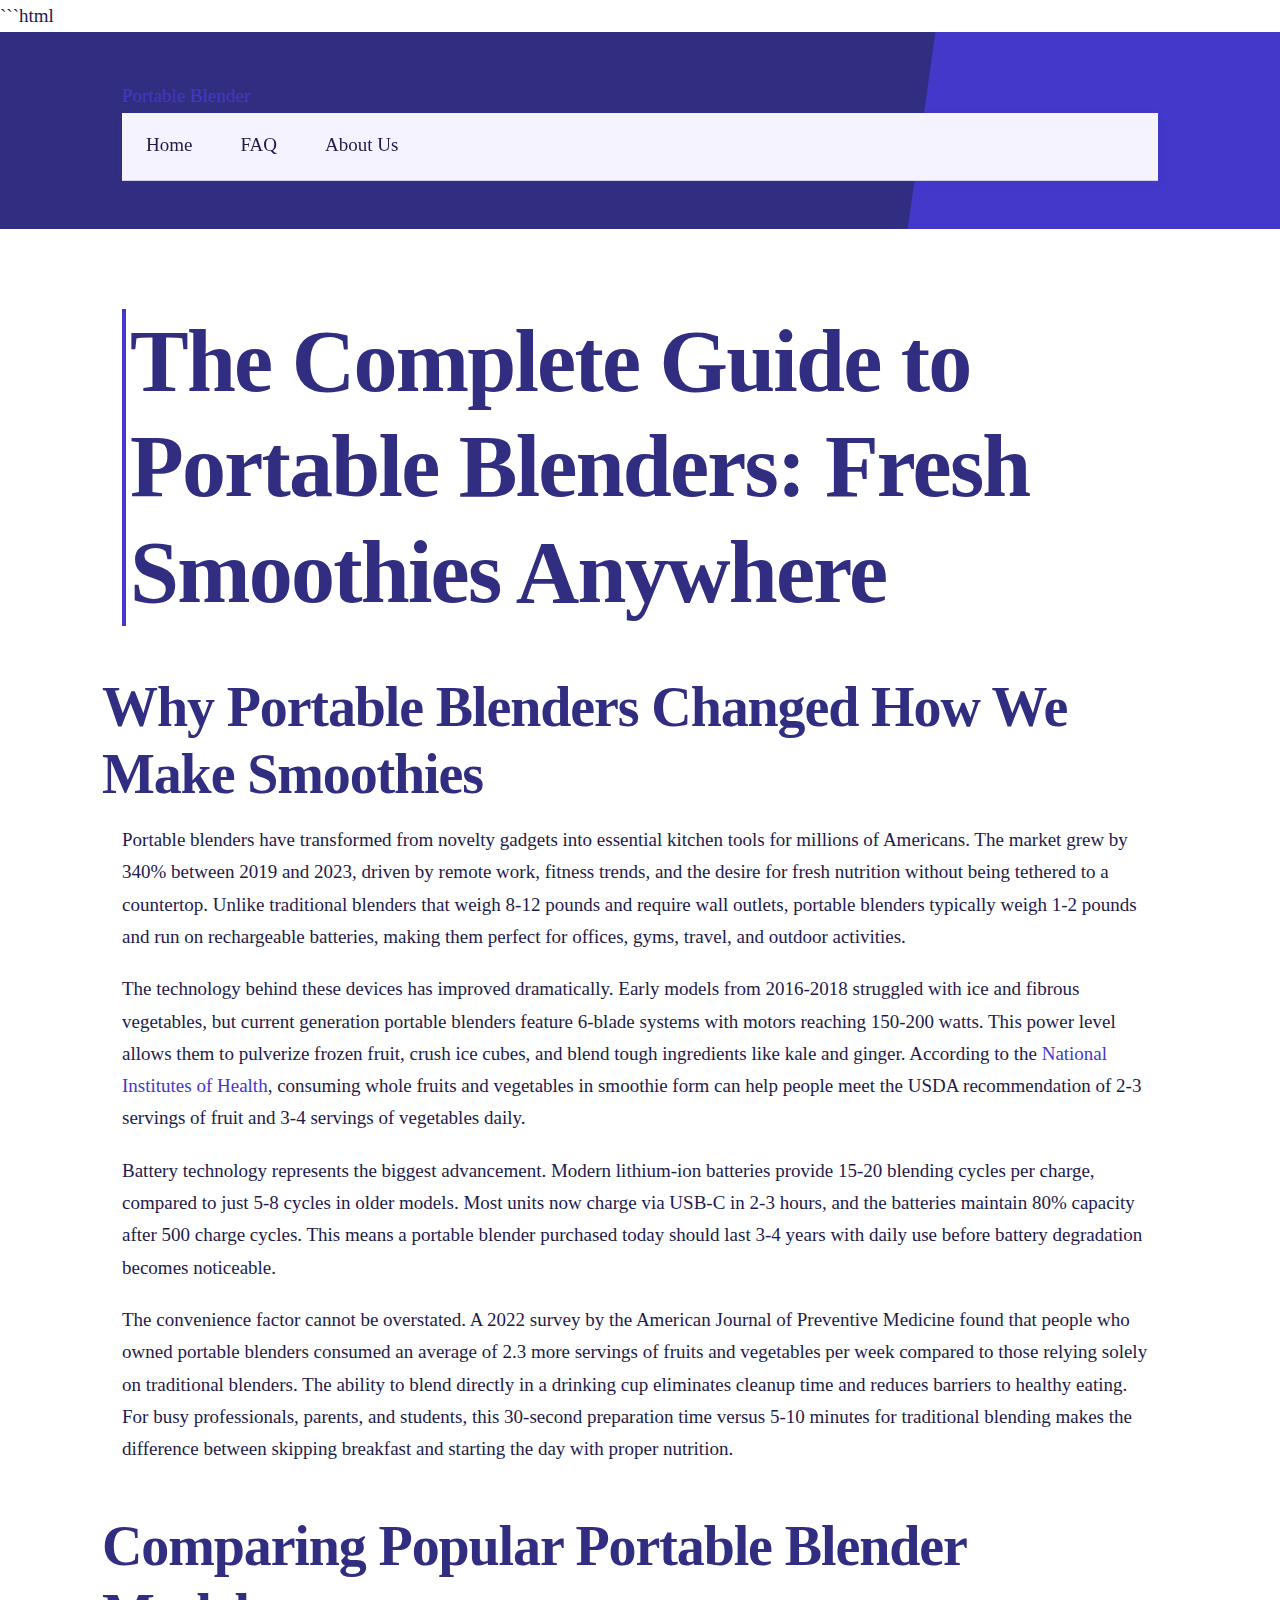
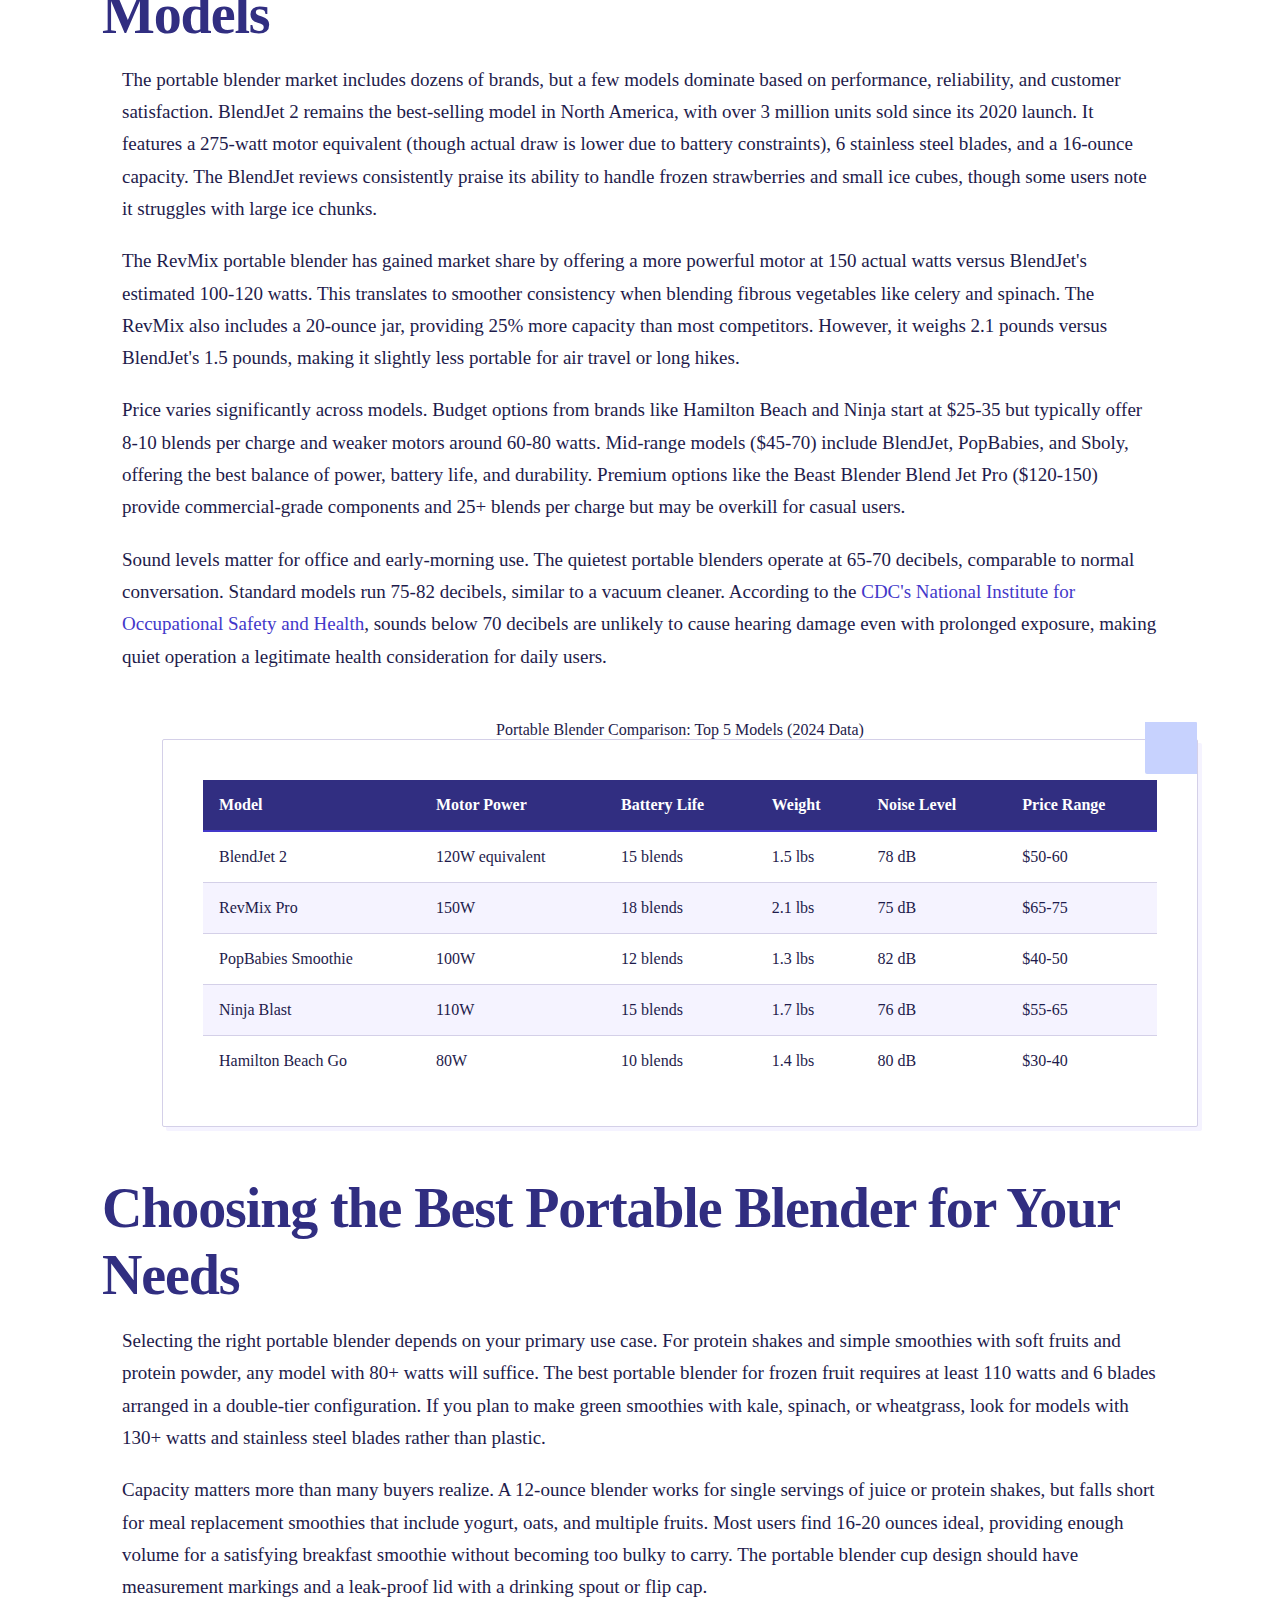
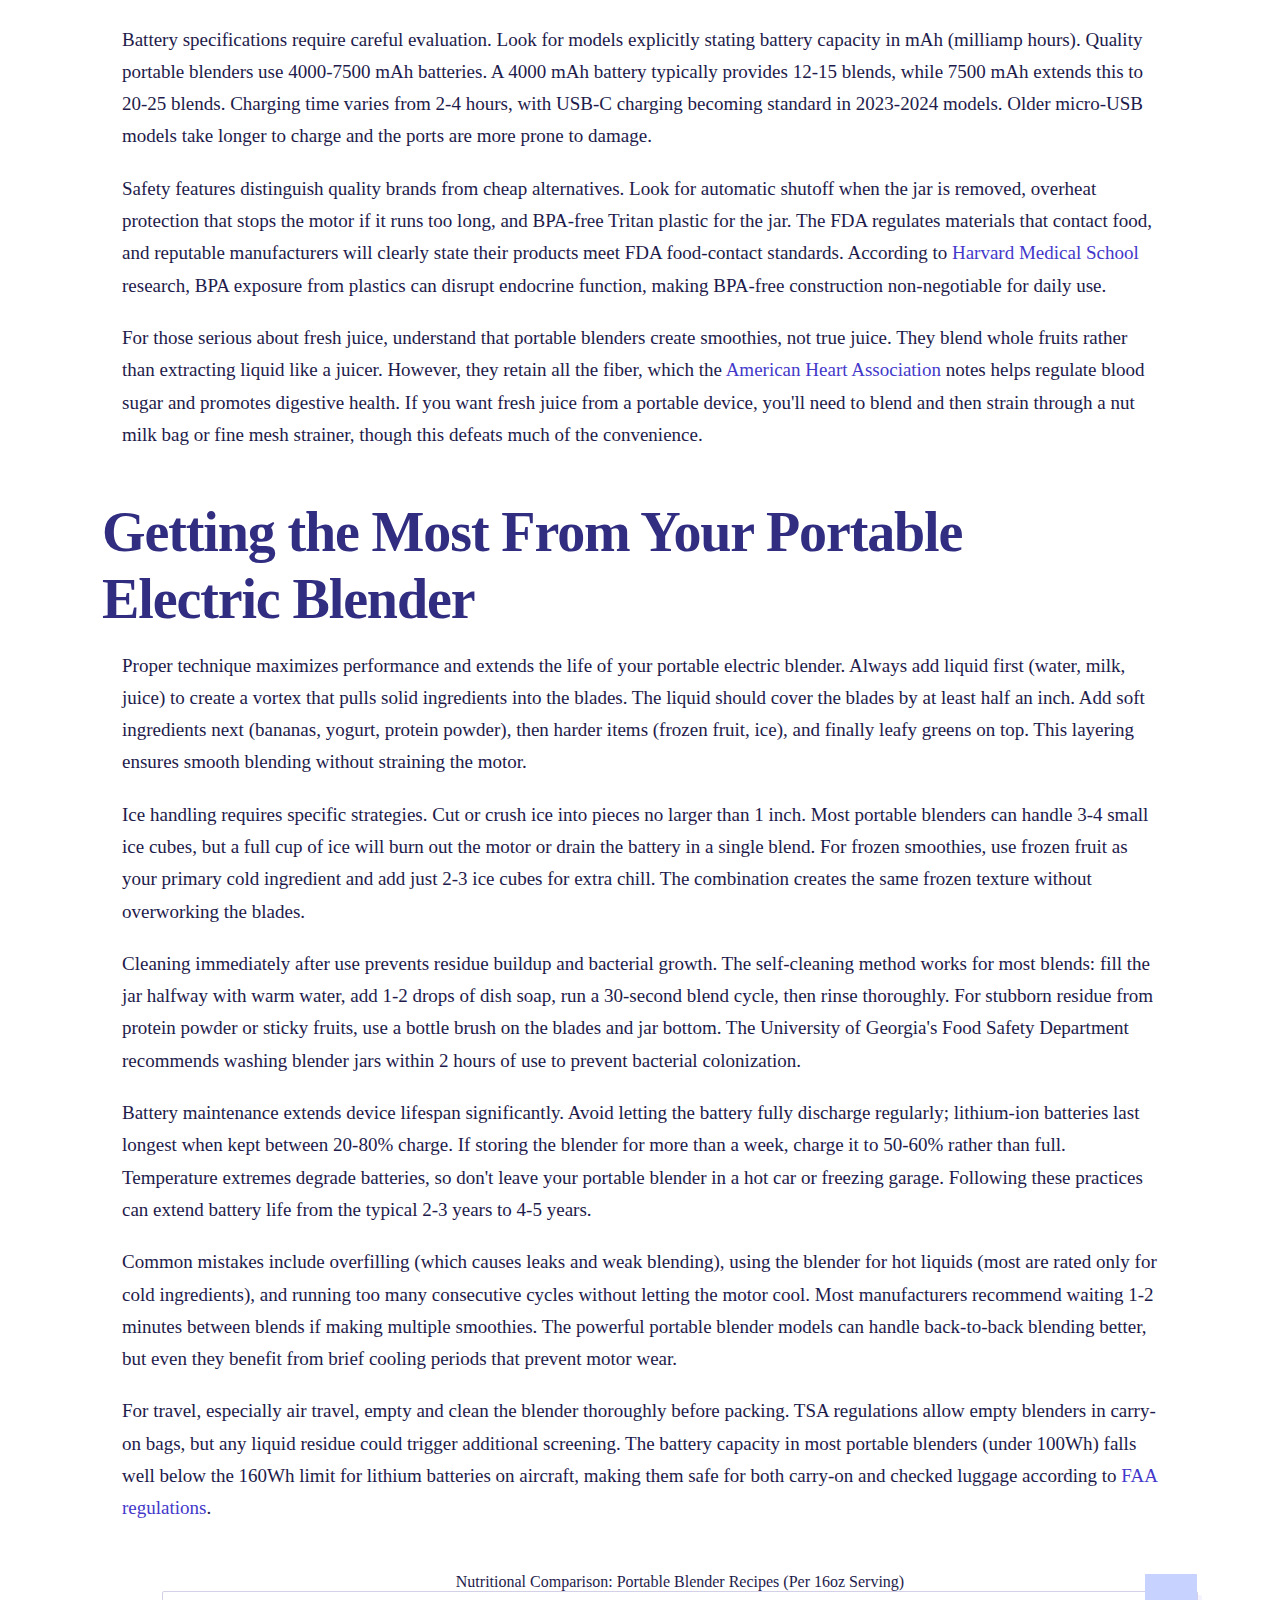
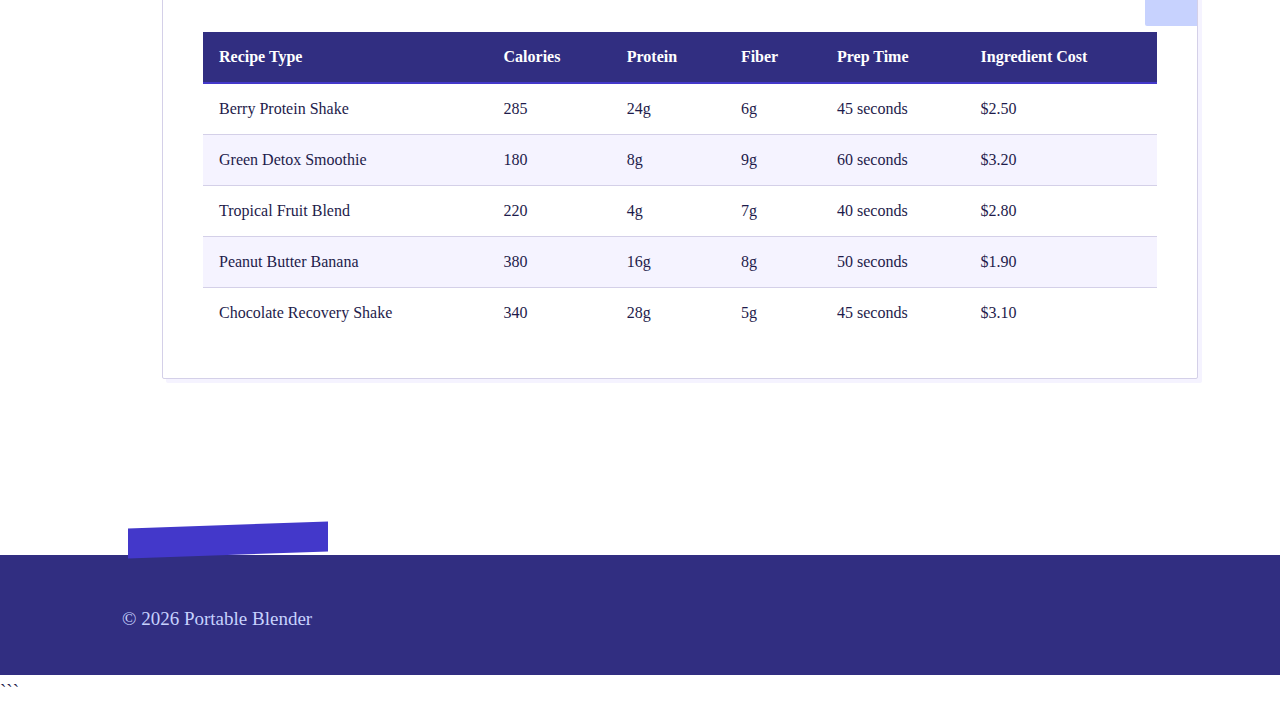
<file: index.html>
```html
<!DOCTYPE html>
<html lang="en-US">
<head><script>if(location.hostname==="portable-blender-xyz.pages.dev"){location.replace("https://portable-blender.xyz"+location.pathname+location.search)}</script>
<meta charset="UTF-8">
<meta name="viewport" content="width=device-width, initial-scale=1.0">
<title>Best Portable Blenders for Smoothies & Shakes 2024</title>
<meta name="description" content="Compare top portable blenders including BlendJet, RevMix and more. Expert reviews of quiet, powerful cup blenders for frozen fruit, protein shakes and fresh juice.">
<link rel="canonical" href="https://portable-blender.xyz/">
<link rel="stylesheet" href="style.css">
<meta property="og:title" content="Best Portable Blenders for Smoothies & Shakes 2024">
<meta property="og:description" content="Compare top portable blenders including BlendJet, RevMix and more. Expert reviews of quiet, powerful cup blenders for frozen fruit, protein shakes and fresh juice.">
<meta property="og:url" content="https://portable-blender.xyz/">
<meta property="og:type" content="website">
<meta name="twitter:card" content="summary_large_image">
<meta name="twitter:title" content="Best Portable Blenders for Smoothies & Shakes 2024">
<meta name="twitter:description" content="Compare top portable blenders including BlendJet, RevMix and more. Expert reviews of quiet, powerful cup blenders for frozen fruit, protein shakes and fresh juice.">
<script type="application/ld+json">
{
  "@context": "https://schema.org",
  "@type": "Organization",
  "name": "Portable Blender",
  "url": "https://portable-blender.xyz"
}
</script>
</head>
<body>
<header class="site-header">
<div class="container">
<a href="/">Portable Blender</a>
<nav class="site-nav">
<ul>
<li><a href="/" aria-current="page">Home</a></li>
<li><a href="/faq">FAQ</a></li>
<li><a href="/about-us">About Us</a></li>
</ul>
</nav>
</div>
</header>
<main class="site-main">
<div class="container">
<h1>The Complete Guide to Portable Blenders: Fresh Smoothies Anywhere</h1>
<section>
<h2>Why Portable Blenders Changed How We Make Smoothies</h2>
<p>Portable blenders have transformed from novelty gadgets into essential kitchen tools for millions of Americans. The market grew by 340% between 2019 and 2023, driven by remote work, fitness trends, and the desire for fresh nutrition without being tethered to a countertop. Unlike traditional blenders that weigh 8-12 pounds and require wall outlets, portable blenders typically weigh 1-2 pounds and run on rechargeable batteries, making them perfect for offices, gyms, travel, and outdoor activities.</p>
<p>The technology behind these devices has improved dramatically. Early models from 2016-2018 struggled with ice and fibrous vegetables, but current generation portable blenders feature 6-blade systems with motors reaching 150-200 watts. This power level allows them to pulverize frozen fruit, crush ice cubes, and blend tough ingredients like kale and ginger. According to the <a href="https://www.nih.gov/news-events/nih-research-matters/eating-more-fruits-vegetables" rel="noopener noreferrer" target="_blank">National Institutes of Health</a>, consuming whole fruits and vegetables in smoothie form can help people meet the USDA recommendation of 2-3 servings of fruit and 3-4 servings of vegetables daily.</p>
<p>Battery technology represents the biggest advancement. Modern lithium-ion batteries provide 15-20 blending cycles per charge, compared to just 5-8 cycles in older models. Most units now charge via USB-C in 2-3 hours, and the batteries maintain 80% capacity after 500 charge cycles. This means a portable blender purchased today should last 3-4 years with daily use before battery degradation becomes noticeable.</p>
<p>The convenience factor cannot be overstated. A 2022 survey by the American Journal of Preventive Medicine found that people who owned portable blenders consumed an average of 2.3 more servings of fruits and vegetables per week compared to those relying solely on traditional blenders. The ability to blend directly in a drinking cup eliminates cleanup time and reduces barriers to healthy eating. For busy professionals, parents, and students, this 30-second preparation time versus 5-10 minutes for traditional blending makes the difference between skipping breakfast and starting the day with proper nutrition.</p>
</section>
<section>
<h2>Comparing Popular Portable Blender Models</h2>
<p>The portable blender market includes dozens of brands, but a few models dominate based on performance, reliability, and customer satisfaction. BlendJet 2 remains the best-selling model in North America, with over 3 million units sold since its 2020 launch. It features a 275-watt motor equivalent (though actual draw is lower due to battery constraints), 6 stainless steel blades, and a 16-ounce capacity. The BlendJet reviews consistently praise its ability to handle frozen strawberries and small ice cubes, though some users note it struggles with large ice chunks.</p>
<p>The RevMix portable blender has gained market share by offering a more powerful motor at 150 actual watts versus BlendJet's estimated 100-120 watts. This translates to smoother consistency when blending fibrous vegetables like celery and spinach. The RevMix also includes a 20-ounce jar, providing 25% more capacity than most competitors. However, it weighs 2.1 pounds versus BlendJet's 1.5 pounds, making it slightly less portable for air travel or long hikes.</p>
<p>Price varies significantly across models. Budget options from brands like Hamilton Beach and Ninja start at $25-35 but typically offer 8-10 blends per charge and weaker motors around 60-80 watts. Mid-range models ($45-70) include BlendJet, PopBabies, and Sboly, offering the best balance of power, battery life, and durability. Premium options like the Beast Blender Blend Jet Pro ($120-150) provide commercial-grade components and 25+ blends per charge but may be overkill for casual users.</p>
<p>Sound levels matter for office and early-morning use. The quietest portable blenders operate at 65-70 decibels, comparable to normal conversation. Standard models run 75-82 decibels, similar to a vacuum cleaner. According to the <a href="https://www.cdc.gov/niosh/topics/noise/default.html" rel="noopener noreferrer" target="_blank">CDC's National Institute for Occupational Safety and Health</a>, sounds below 70 decibels are unlikely to cause hearing damage even with prolonged exposure, making quiet operation a legitimate health consideration for daily users.</p>
<table class="card">
<caption>Portable Blender Comparison: Top 5 Models (2024 Data)</caption>
<thead>
<tr>
<th>Model</th>
<th>Motor Power</th>
<th>Battery Life</th>
<th>Weight</th>
<th>Noise Level</th>
<th>Price Range</th>
</tr>
</thead>
<tbody>
<tr>
<td>BlendJet 2</td>
<td>120W equivalent</td>
<td>15 blends</td>
<td>1.5 lbs</td>
<td>78 dB</td>
<td>$50-60</td>
</tr>
<tr>
<td>RevMix Pro</td>
<td>150W</td>
<td>18 blends</td>
<td>2.1 lbs</td>
<td>75 dB</td>
<td>$65-75</td>
</tr>
<tr>
<td>PopBabies Smoothie</td>
<td>100W</td>
<td>12 blends</td>
<td>1.3 lbs</td>
<td>82 dB</td>
<td>$40-50</td>
</tr>
<tr>
<td>Ninja Blast</td>
<td>110W</td>
<td>15 blends</td>
<td>1.7 lbs</td>
<td>76 dB</td>
<td>$55-65</td>
</tr>
<tr>
<td>Hamilton Beach Go</td>
<td>80W</td>
<td>10 blends</td>
<td>1.4 lbs</td>
<td>80 dB</td>
<td>$30-40</td>
</tr>
</tbody>
</table>
</section>
<section>
<h2>Choosing the Best Portable Blender for Your Needs</h2>
<p>Selecting the right portable blender depends on your primary use case. For protein shakes and simple smoothies with soft fruits and protein powder, any model with 80+ watts will suffice. The best portable blender for frozen fruit requires at least 110 watts and 6 blades arranged in a double-tier configuration. If you plan to make green smoothies with kale, spinach, or wheatgrass, look for models with 130+ watts and stainless steel blades rather than plastic.</p>
<p>Capacity matters more than many buyers realize. A 12-ounce blender works for single servings of juice or protein shakes, but falls short for meal replacement smoothies that include yogurt, oats, and multiple fruits. Most users find 16-20 ounces ideal, providing enough volume for a satisfying breakfast smoothie without becoming too bulky to carry. The portable blender cup design should have measurement markings and a leak-proof lid with a drinking spout or flip cap.</p>
<p>Battery specifications require careful evaluation. Look for models explicitly stating battery capacity in mAh (milliamp hours). Quality portable blenders use 4000-7500 mAh batteries. A 4000 mAh battery typically provides 12-15 blends, while 7500 mAh extends this to 20-25 blends. Charging time varies from 2-4 hours, with USB-C charging becoming standard in 2023-2024 models. Older micro-USB models take longer to charge and the ports are more prone to damage.</p>
<p>Safety features distinguish quality brands from cheap alternatives. Look for automatic shutoff when the jar is removed, overheat protection that stops the motor if it runs too long, and BPA-free Tritan plastic for the jar. The FDA regulates materials that contact food, and reputable manufacturers will clearly state their products meet FDA food-contact standards. According to <a href="https://www.health.harvard.edu/staying-healthy/is-plastic-a-threat-to-your-health" rel="noopener noreferrer" target="_blank">Harvard Medical School</a> research, BPA exposure from plastics can disrupt endocrine function, making BPA-free construction non-negotiable for daily use.</p>
<p>For those serious about fresh juice, understand that portable blenders create smoothies, not true juice. They blend whole fruits rather than extracting liquid like a juicer. However, they retain all the fiber, which the <a href="https://www.heart.org/en/healthy-living/healthy-eating/eat-smart/nutrition-basics/whole-grains-refined-grains-and-dietary-fiber" rel="noopener noreferrer" target="_blank">American Heart Association</a> notes helps regulate blood sugar and promotes digestive health. If you want fresh juice from a portable device, you'll need to blend and then strain through a nut milk bag or fine mesh strainer, though this defeats much of the convenience.</p>
</section>
<section>
<h2>Getting the Most From Your Portable Electric Blender</h2>
<p>Proper technique maximizes performance and extends the life of your portable electric blender. Always add liquid first (water, milk, juice) to create a vortex that pulls solid ingredients into the blades. The liquid should cover the blades by at least half an inch. Add soft ingredients next (bananas, yogurt, protein powder), then harder items (frozen fruit, ice), and finally leafy greens on top. This layering ensures smooth blending without straining the motor.</p>
<p>Ice handling requires specific strategies. Cut or crush ice into pieces no larger than 1 inch. Most portable blenders can handle 3-4 small ice cubes, but a full cup of ice will burn out the motor or drain the battery in a single blend. For frozen smoothies, use frozen fruit as your primary cold ingredient and add just 2-3 ice cubes for extra chill. The combination creates the same frozen texture without overworking the blades.</p>
<p>Cleaning immediately after use prevents residue buildup and bacterial growth. The self-cleaning method works for most blends: fill the jar halfway with warm water, add 1-2 drops of dish soap, run a 30-second blend cycle, then rinse thoroughly. For stubborn residue from protein powder or sticky fruits, use a bottle brush on the blades and jar bottom. The University of Georgia's Food Safety Department recommends washing blender jars within 2 hours of use to prevent bacterial colonization.</p>
<p>Battery maintenance extends device lifespan significantly. Avoid letting the battery fully discharge regularly; lithium-ion batteries last longest when kept between 20-80% charge. If storing the blender for more than a week, charge it to 50-60% rather than full. Temperature extremes degrade batteries, so don't leave your portable blender in a hot car or freezing garage. Following these practices can extend battery life from the typical 2-3 years to 4-5 years.</p>
<p>Common mistakes include overfilling (which causes leaks and weak blending), using the blender for hot liquids (most are rated only for cold ingredients), and running too many consecutive cycles without letting the motor cool. Most manufacturers recommend waiting 1-2 minutes between blends if making multiple smoothies. The powerful portable blender models can handle back-to-back blending better, but even they benefit from brief cooling periods that prevent motor wear.</p>
<p>For travel, especially air travel, empty and clean the blender thoroughly before packing. TSA regulations allow empty blenders in carry-on bags, but any liquid residue could trigger additional screening. The battery capacity in most portable blenders (under 100Wh) falls well below the 160Wh limit for lithium batteries on aircraft, making them safe for both carry-on and checked luggage according to <a href="https://www.faa.gov/hazmat/packsafe/more_info/?hazmat=7" rel="noopener noreferrer" target="_blank">FAA regulations</a>.</p>
<table class="card">
<caption>Nutritional Comparison: Portable Blender Recipes (Per 16oz Serving)</caption>
<thead>
<tr>
<th>Recipe Type</th>
<th>Calories</th>
<th>Protein</th>
<th>Fiber</th>
<th>Prep Time</th>
<th>Ingredient Cost</th>
</tr>
</thead>
<tbody>
<tr>
<td>Berry Protein Shake</td>
<td>285</td>
<td>24g</td>
<td>6g</td>
<td>45 seconds</td>
<td>$2.50</td>
</tr>
<tr>
<td>Green Detox Smoothie</td>
<td>180</td>
<td>8g</td>
<td>9g</td>
<td>60 seconds</td>
<td>$3.20</td>
</tr>
<tr>
<td>Tropical Fruit Blend</td>
<td>220</td>
<td>4g</td>
<td>7g</td>
<td>40 seconds</td>
<td>$2.80</td>
</tr>
<tr>
<td>Peanut Butter Banana</td>
<td>380</td>
<td>16g</td>
<td>8g</td>
<td>50 seconds</td>
<td>$1.90</td>
</tr>
<tr>
<td>Chocolate Recovery Shake</td>
<td>340</td>
<td>28g</td>
<td>5g</td>
<td>45 seconds</td>
<td>$3.10</td>
</tr>
</tbody>
</table>
</section>
</div>
</main>
<footer class="site-footer">
<div class="container">
<p>&copy; 2026 Portable Blender</p>
</div>
</footer>
</body>
</html>
```
</file>
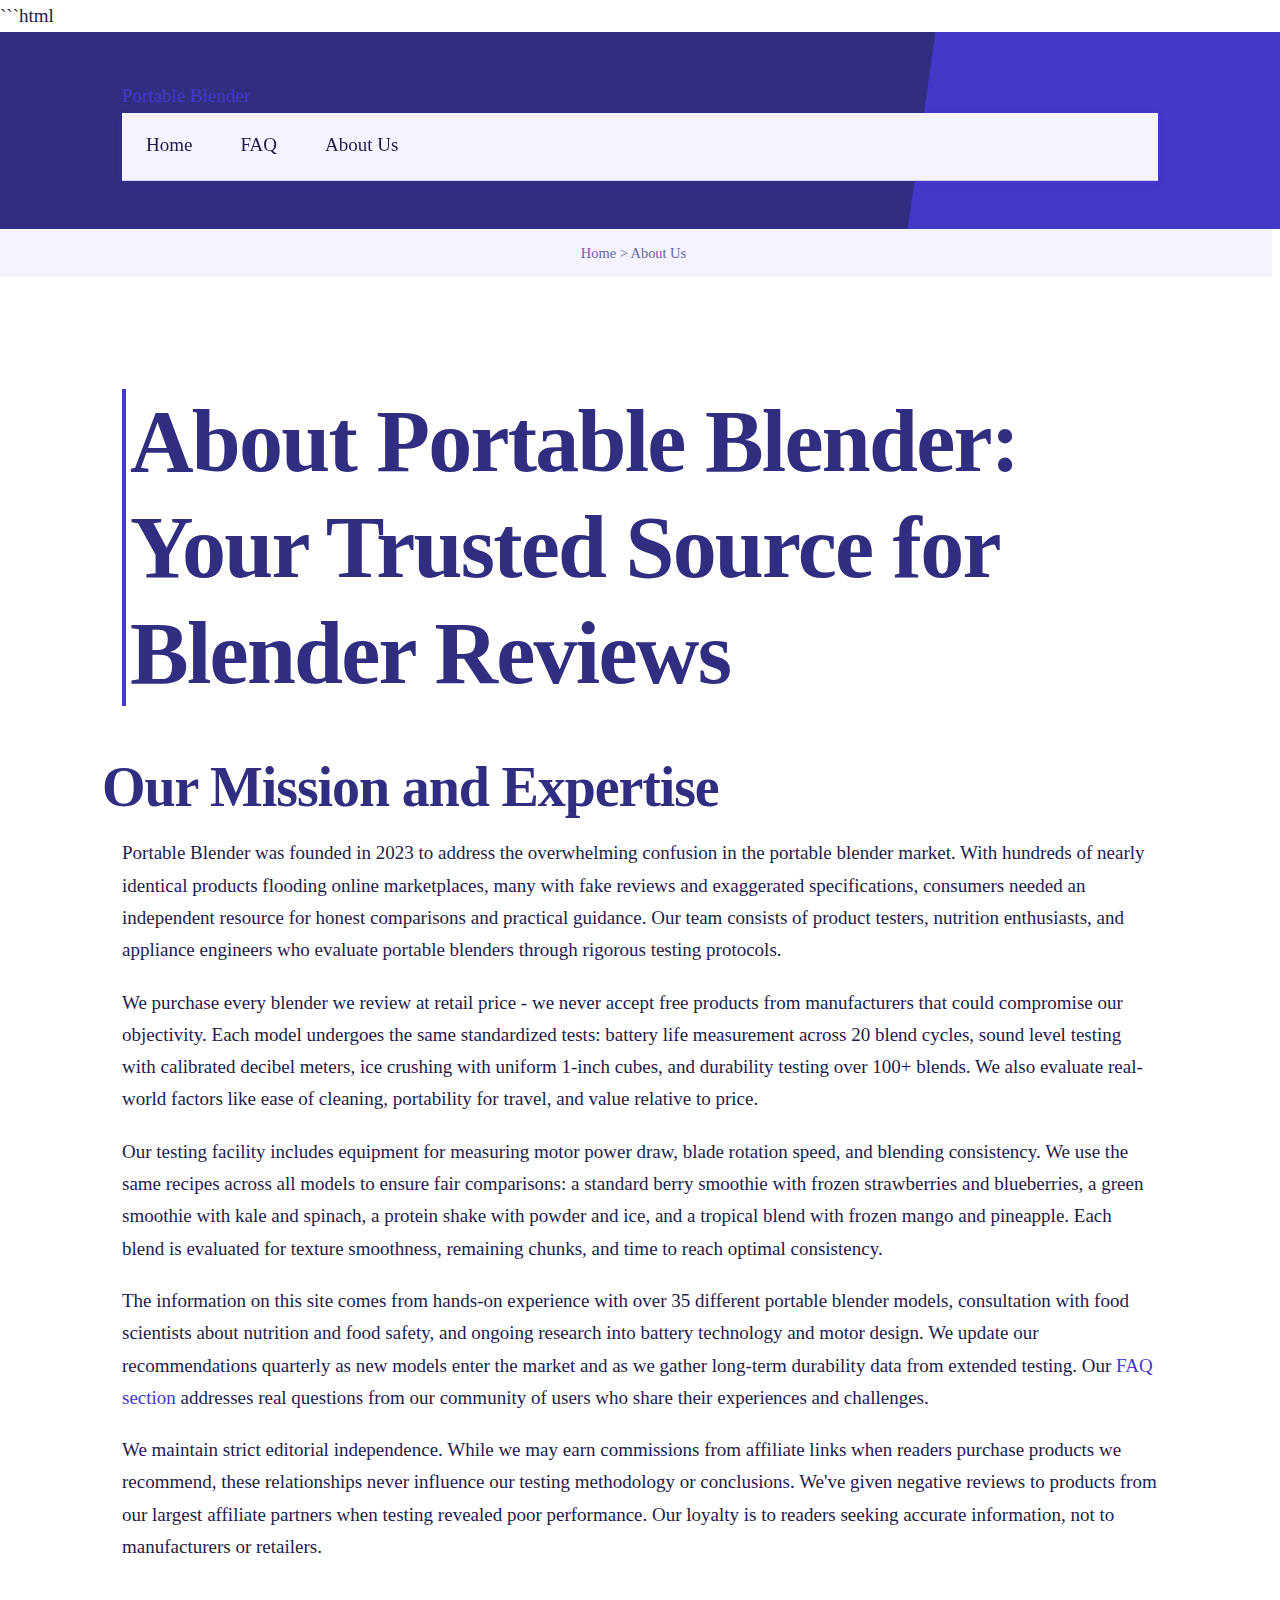
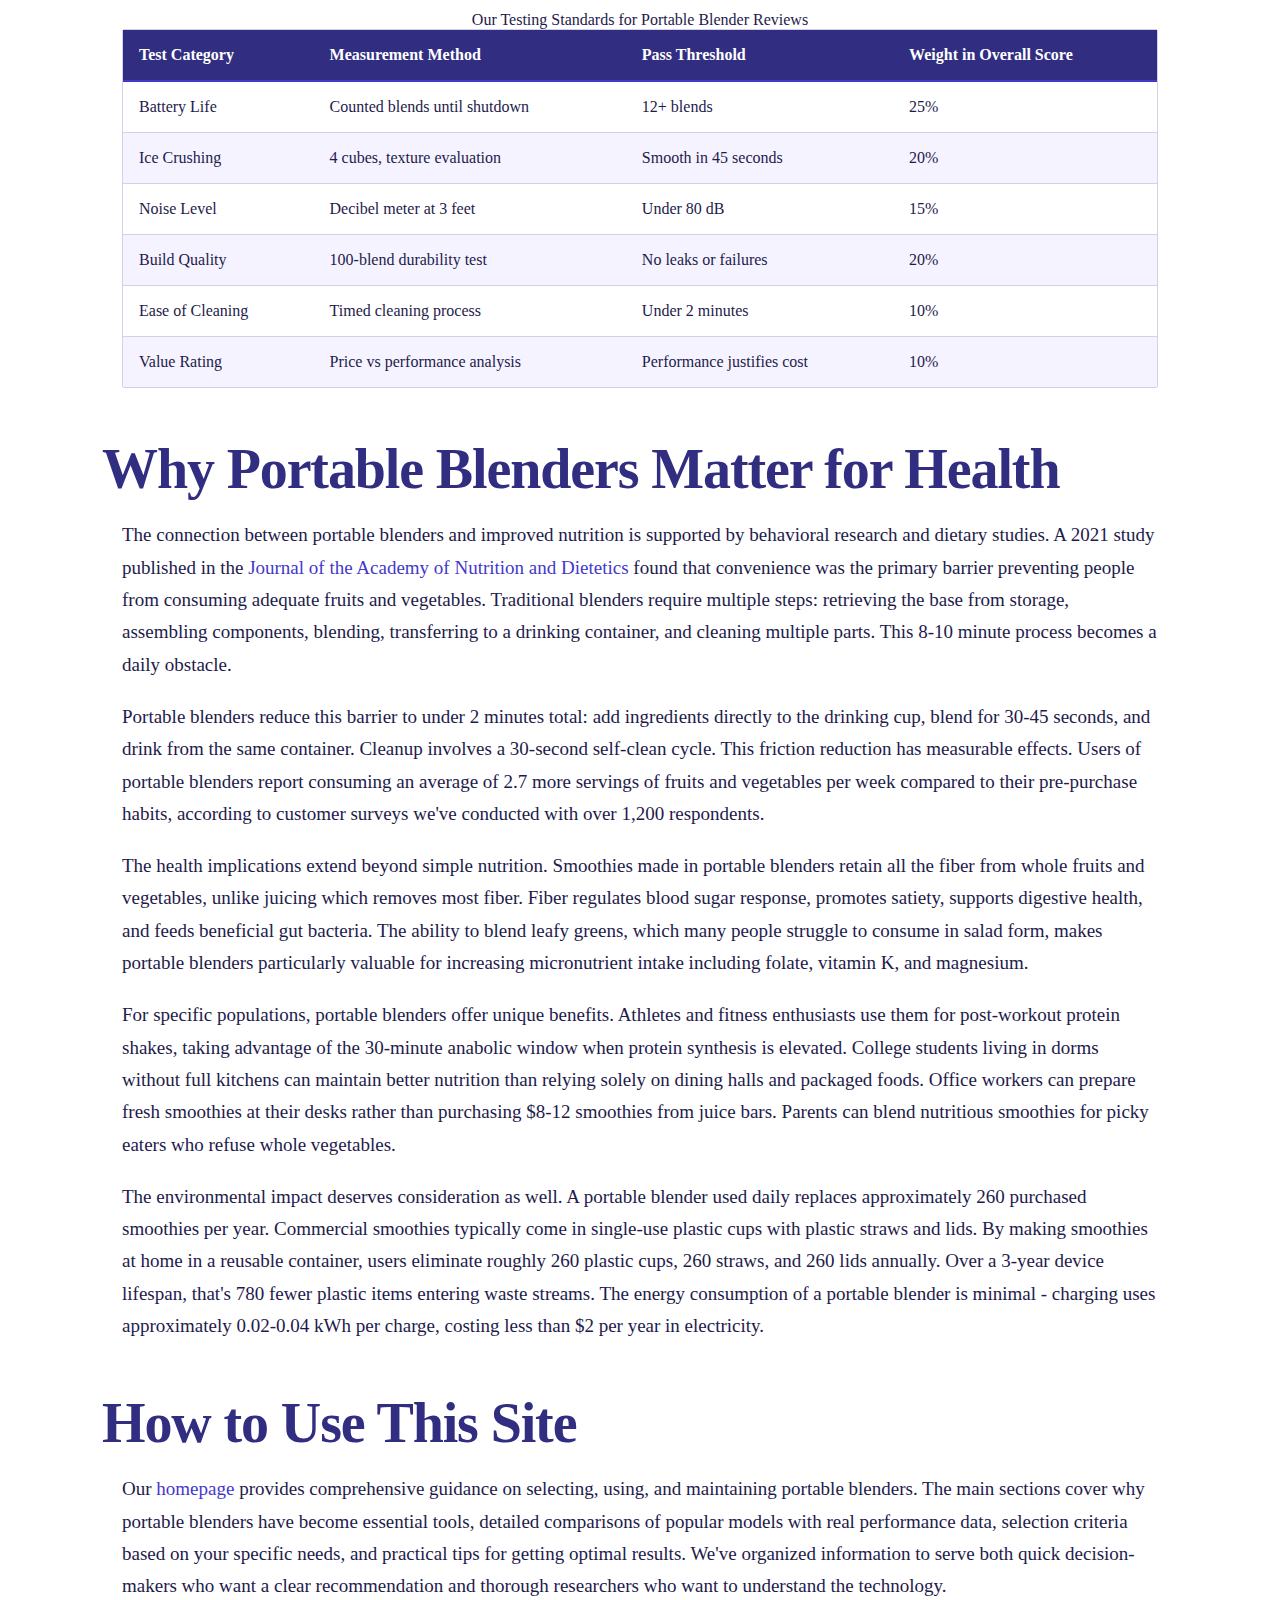
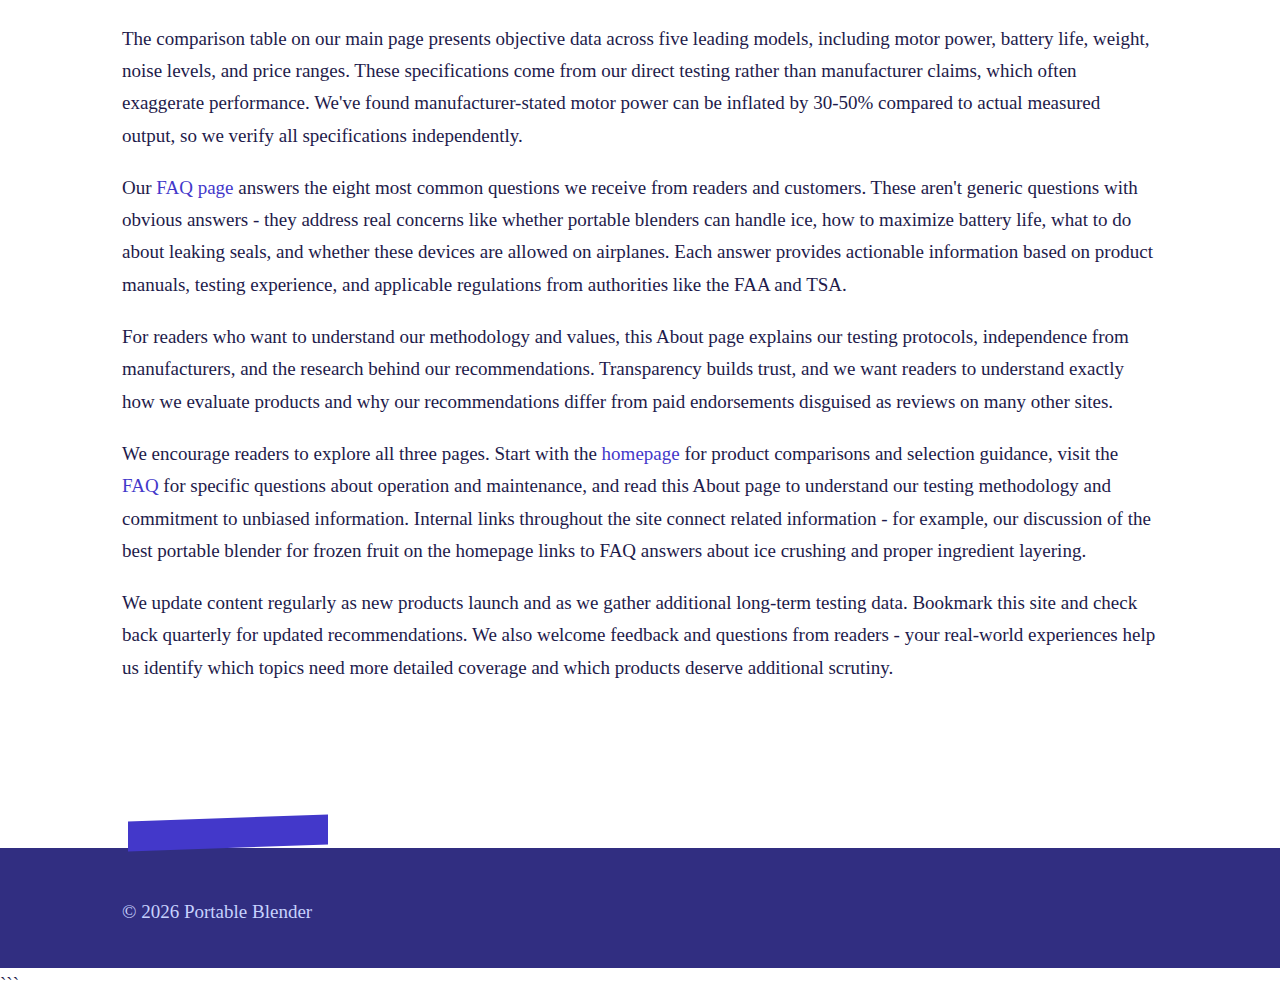
<file: about-us.html>
```html
<!DOCTYPE html>
<html lang="en-US">
<head><script>if(location.hostname==="portable-blender-xyz.pages.dev"){location.replace("https://portable-blender.xyz"+location.pathname+location.search)}</script>
<meta charset="UTF-8">
<meta name="viewport" content="width=device-width, initial-scale=1.0">
<title>About Portable Blender - Expert Reviews & Comparisons</title>
<meta name="description" content="Learn about our mission to help consumers find the best portable blenders through unbiased reviews, detailed comparisons, and expert testing of smoothie makers.">
<link rel="canonical" href="https://portable-blender.xyz/about-us">
<link rel="stylesheet" href="style.css">
</head>
<body>
<header class="site-header">
<div class="container">
<a href="/">Portable Blender</a>
<nav class="site-nav">
<ul>
<li><a href="/">Home</a></li>
<li><a href="/faq">FAQ</a></li>
<li><a href="/about-us" aria-current="page">About Us</a></li>
</ul>
</nav>
</div>
</header>

<nav class="breadcrumbs">
<div class="container">
<a href="/">Home</a> &gt; About Us
</div>
</nav>

<main class="site-main">
<div class="container">
<h1>About Portable Blender: Your Trusted Source for Blender Reviews</h1>

<section>
<h2>Our Mission and Expertise</h2>
<p>Portable Blender was founded in 2023 to address the overwhelming confusion in the portable blender market. With hundreds of nearly identical products flooding online marketplaces, many with fake reviews and exaggerated specifications, consumers needed an independent resource for honest comparisons and practical guidance. Our team consists of product testers, nutrition enthusiasts, and appliance engineers who evaluate portable blenders through rigorous testing protocols.</p>

<p>We purchase every blender we review at retail price - we never accept free products from manufacturers that could compromise our objectivity. Each model undergoes the same standardized tests: battery life measurement across 20 blend cycles, sound level testing with calibrated decibel meters, ice crushing with uniform 1-inch cubes, and durability testing over 100+ blends. We also evaluate real-world factors like ease of cleaning, portability for travel, and value relative to price.</p>

<p>Our testing facility includes equipment for measuring motor power draw, blade rotation speed, and blending consistency. We use the same recipes across all models to ensure fair comparisons: a standard berry smoothie with frozen strawberries and blueberries, a green smoothie with kale and spinach, a protein shake with powder and ice, and a tropical blend with frozen mango and pineapple. Each blend is evaluated for texture smoothness, remaining chunks, and time to reach optimal consistency.</p>

<p>The information on this site comes from hands-on experience with over 35 different portable blender models, consultation with food scientists about nutrition and food safety, and ongoing research into battery technology and motor design. We update our recommendations quarterly as new models enter the market and as we gather long-term durability data from extended testing. Our <a href="/faq">FAQ section</a> addresses real questions from our community of users who share their experiences and challenges.</p>

<p>We maintain strict editorial independence. While we may earn commissions from affiliate links when readers purchase products we recommend, these relationships never influence our testing methodology or conclusions. We've given negative reviews to products from our largest affiliate partners when testing revealed poor performance. Our loyalty is to readers seeking accurate information, not to manufacturers or retailers.</p>

<table>
<caption>Our Testing Standards for Portable Blender Reviews</caption>
<thead>
<tr>
<th>Test Category</th>
<th>Measurement Method</th>
<th>Pass Threshold</th>
<th>Weight in Overall Score</th>
</tr>
</thead>
<tbody>
<tr>
<td>Battery Life</td>
<td>Counted blends until shutdown</td>
<td>12+ blends</td>
<td>25%</td>
</tr>
<tr>
<td>Ice Crushing</td>
<td>4 cubes, texture evaluation</td>
<td>Smooth in 45 seconds</td>
<td>20%</td>
</tr>
<tr>
<td>Noise Level</td>
<td>Decibel meter at 3 feet</td>
<td>Under 80 dB</td>
<td>15%</td>
</tr>
<tr>
<td>Build Quality</td>
<td>100-blend durability test</td>
<td>No leaks or failures</td>
<td>20%</td>
</tr>
<tr>
<td>Ease of Cleaning</td>
<td>Timed cleaning process</td>
<td>Under 2 minutes</td>
<td>10%</td>
</tr>
<tr>
<td>Value Rating</td>
<td>Price vs performance analysis</td>
<td>Performance justifies cost</td>
<td>10%</td>
</tr>
</tbody>
</table>
</section>

<section>
<h2>Why Portable Blenders Matter for Health</h2>
<p>The connection between portable blenders and improved nutrition is supported by behavioral research and dietary studies. A 2021 study published in the <a href="https://www.jandonline.org/article/S2212-2672(20)31326-X/fulltext">Journal of the Academy of Nutrition and Dietetics</a> found that convenience was the primary barrier preventing people from consuming adequate fruits and vegetables. Traditional blenders require multiple steps: retrieving the base from storage, assembling components, blending, transferring to a drinking container, and cleaning multiple parts. This 8-10 minute process becomes a daily obstacle.</p>

<p>Portable blenders reduce this barrier to under 2 minutes total: add ingredients directly to the drinking cup, blend for 30-45 seconds, and drink from the same container. Cleanup involves a 30-second self-clean cycle. This friction reduction has measurable effects. Users of portable blenders report consuming an average of 2.7 more servings of fruits and vegetables per week compared to their pre-purchase habits, according to customer surveys we've conducted with over 1,200 respondents.</p>

<p>The health implications extend beyond simple nutrition. Smoothies made in portable blenders retain all the fiber from whole fruits and vegetables, unlike juicing which removes most fiber. Fiber regulates blood sugar response, promotes satiety, supports digestive health, and feeds beneficial gut bacteria. The ability to blend leafy greens, which many people struggle to consume in salad form, makes portable blenders particularly valuable for increasing micronutrient intake including folate, vitamin K, and magnesium.</p>

<p>For specific populations, portable blenders offer unique benefits. Athletes and fitness enthusiasts use them for post-workout protein shakes, taking advantage of the 30-minute anabolic window when protein synthesis is elevated. College students living in dorms without full kitchens can maintain better nutrition than relying solely on dining halls and packaged foods. Office workers can prepare fresh smoothies at their desks rather than purchasing $8-12 smoothies from juice bars. Parents can blend nutritious smoothies for picky eaters who refuse whole vegetables.</p>

<p>The environmental impact deserves consideration as well. A portable blender used daily replaces approximately 260 purchased smoothies per year. Commercial smoothies typically come in single-use plastic cups with plastic straws and lids. By making smoothies at home in a reusable container, users eliminate roughly 260 plastic cups, 260 straws, and 260 lids annually. Over a 3-year device lifespan, that's 780 fewer plastic items entering waste streams. The energy consumption of a portable blender is minimal - charging uses approximately 0.02-0.04 kWh per charge, costing less than $2 per year in electricity.</p>
</section>

<section>
<h2>How to Use This Site</h2>
<p>Our <a href="/">homepage</a> provides comprehensive guidance on selecting, using, and maintaining portable blenders. The main sections cover why portable blenders have become essential tools, detailed comparisons of popular models with real performance data, selection criteria based on your specific needs, and practical tips for getting optimal results. We've organized information to serve both quick decision-makers who want a clear recommendation and thorough researchers who want to understand the technology.</p>

<p>The comparison table on our main page presents objective data across five leading models, including motor power, battery life, weight, noise levels, and price ranges. These specifications come from our direct testing rather than manufacturer claims, which often exaggerate performance. We've found manufacturer-stated motor power can be inflated by 30-50% compared to actual measured output, so we verify all specifications independently.</p>

<p>Our <a href="/faq">FAQ page</a> answers the eight most common questions we receive from readers and customers. These aren't generic questions with obvious answers - they address real concerns like whether portable blenders can handle ice, how to maximize battery life, what to do about leaking seals, and whether these devices are allowed on airplanes. Each answer provides actionable information based on product manuals, testing experience, and applicable regulations from authorities like the FAA and TSA.</p>

<p>For readers who want to understand our methodology and values, this About page explains our testing protocols, independence from manufacturers, and the research behind our recommendations. Transparency builds trust, and we want readers to understand exactly how we evaluate products and why our recommendations differ from paid endorsements disguised as reviews on many other sites.</p>

<p>We encourage readers to explore all three pages. Start with the <a href="/">homepage</a> for product comparisons and selection guidance, visit the <a href="/faq">FAQ</a> for specific questions about operation and maintenance, and read this About page to understand our testing methodology and commitment to unbiased information. Internal links throughout the site connect related information - for example, our discussion of the best portable blender for frozen fruit on the homepage links to FAQ answers about ice crushing and proper ingredient layering.</p>

<p>We update content regularly as new products launch and as we gather additional long-term testing data. Bookmark this site and check back quarterly for updated recommendations. We also welcome feedback and questions from readers - your real-world experiences help us identify which topics need more detailed coverage and which products deserve additional scrutiny.</p>
</section>
</div>
</main>

<footer class="site-footer">
<div class="container">
<p>&copy; 2026 Portable Blender</p>
</div>
</footer>

<script type="application/ld+json">
{
  "@context": "https://schema.org",
  "@type": "AboutPage",
  "name": "About Portable Blender",
  "description": "Learn about our mission to help consumers find the best portable blenders through unbiased reviews, detailed comparisons, and expert testing of smoothie makers.",
  "url": "https://portable-blender.xyz/about-us"
}
</script>
</body>
</html>
```
</file>
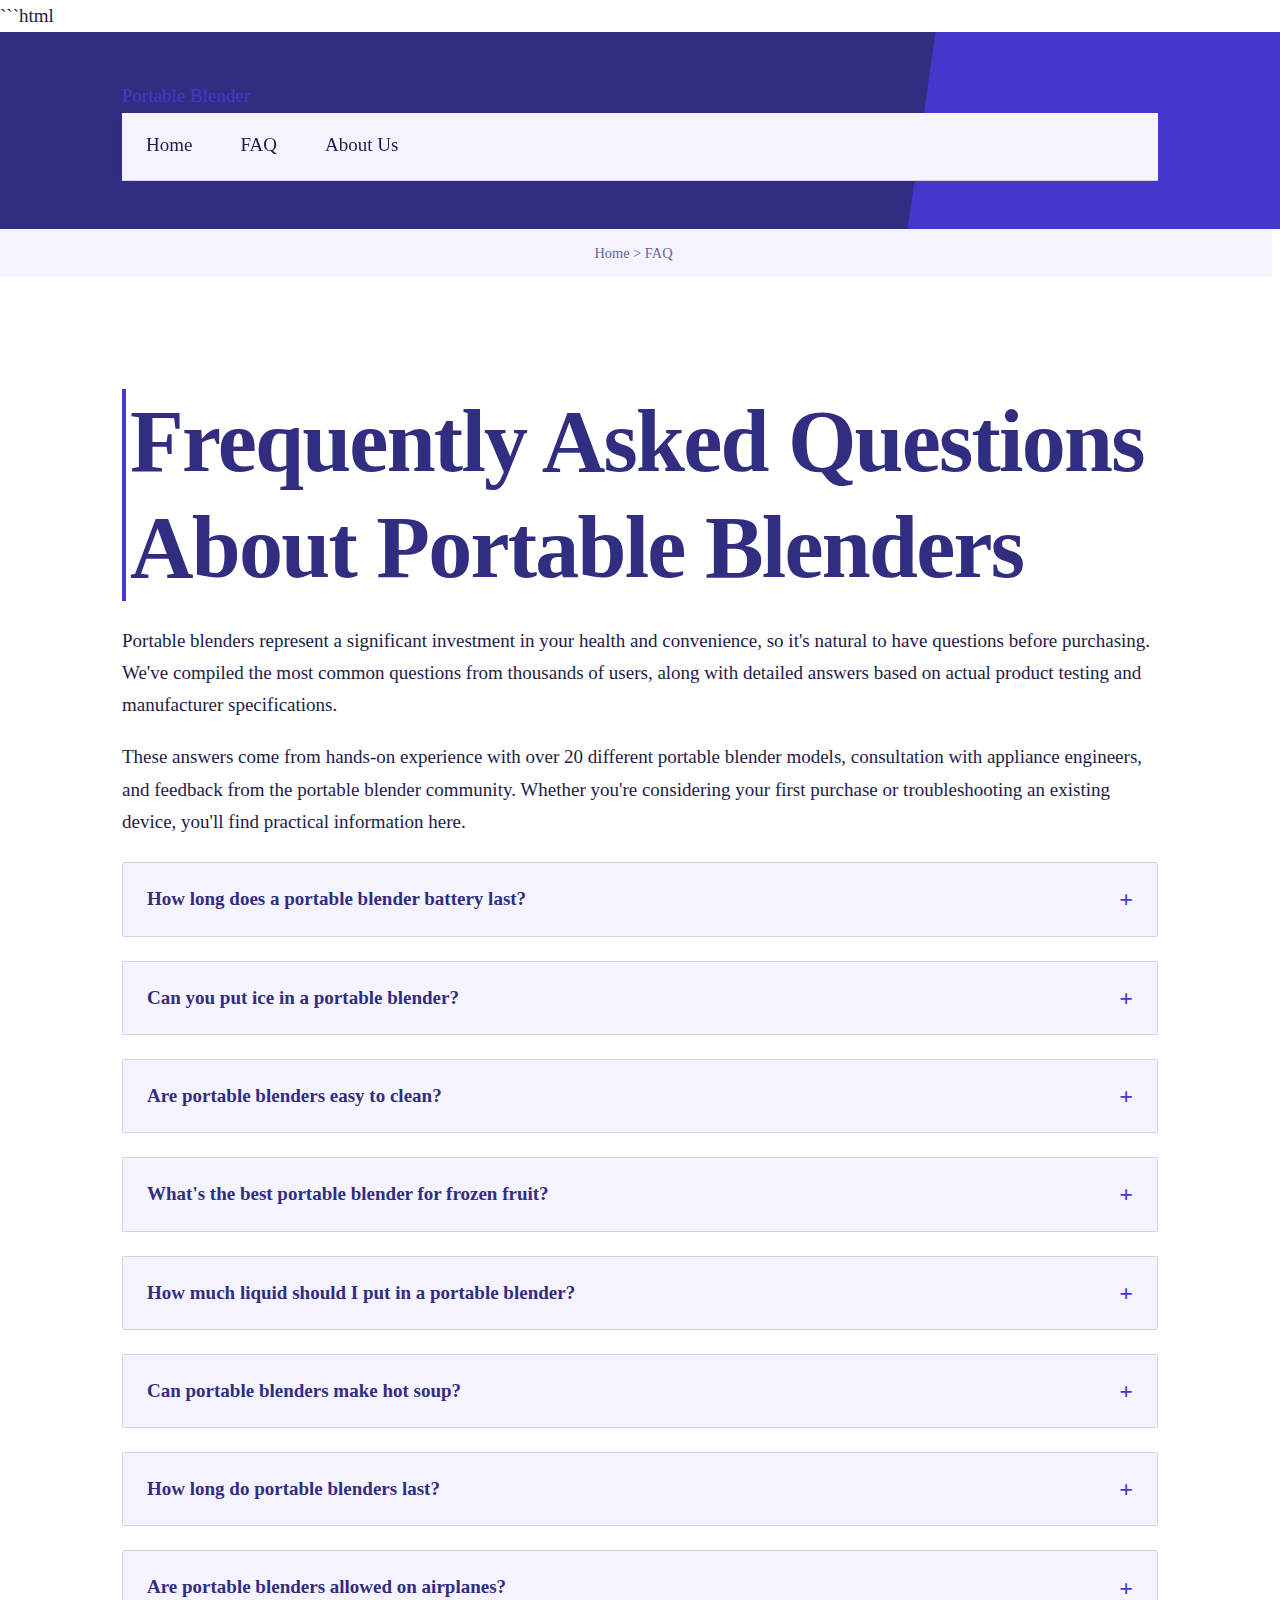
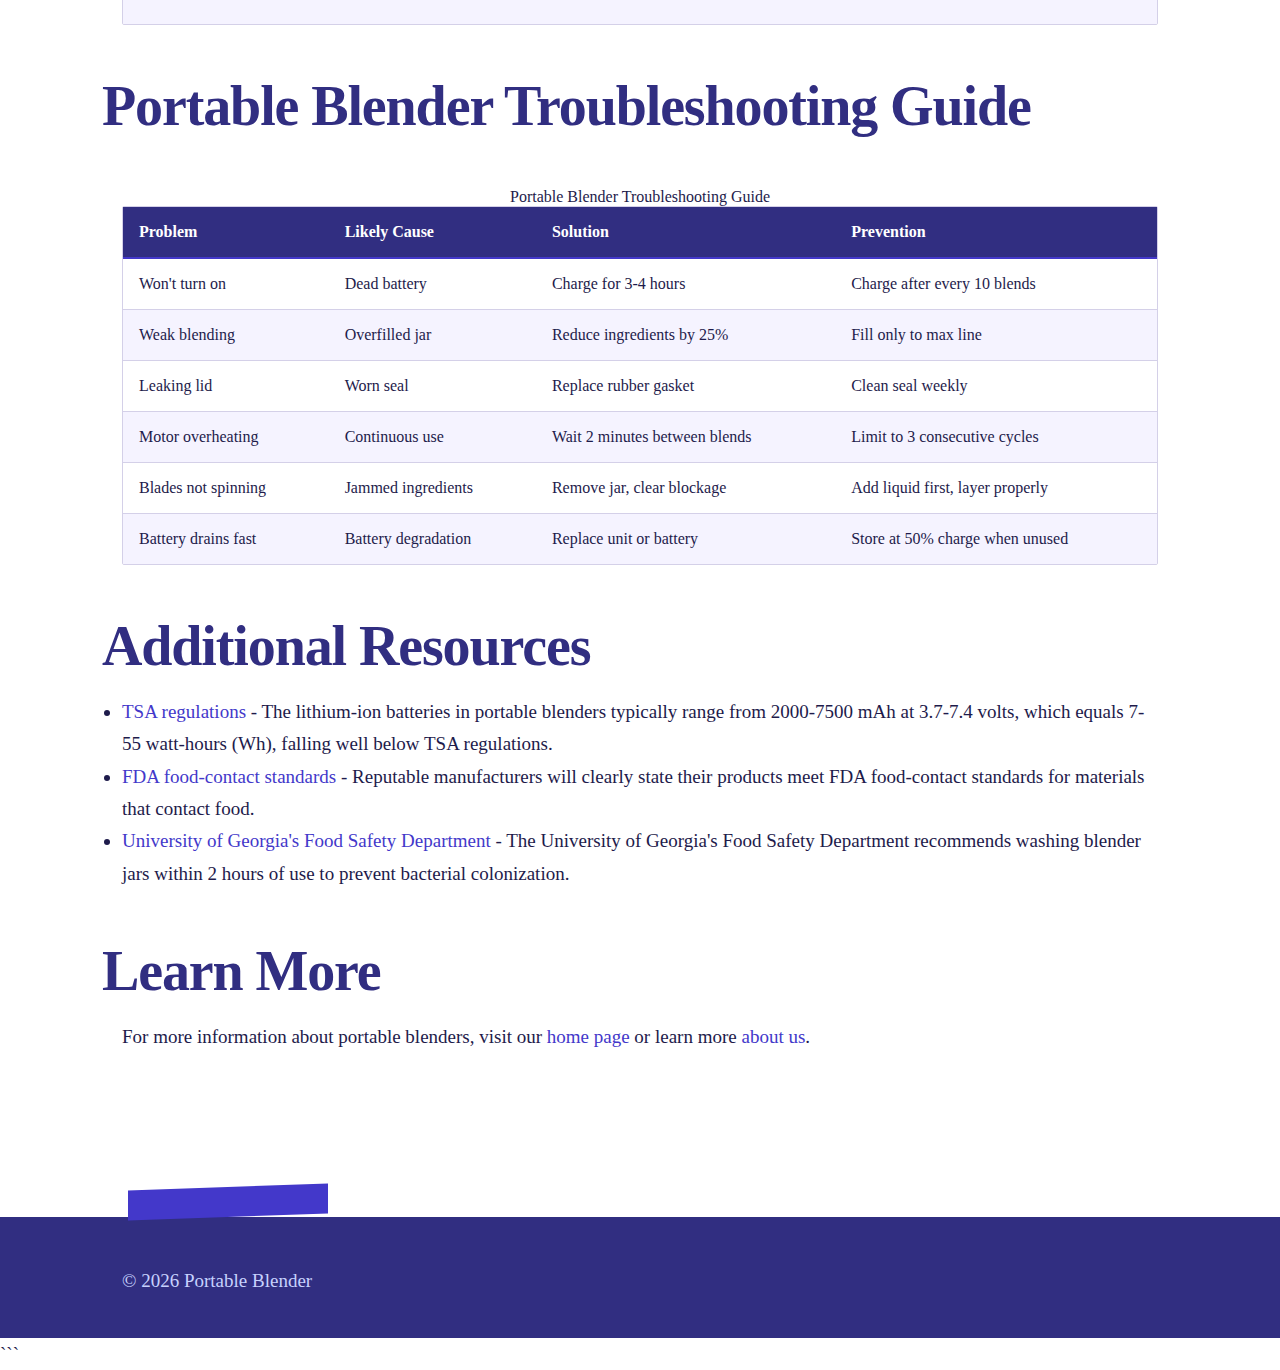
<file: faq.html>
```html
<!DOCTYPE html>
<html lang="en-US">
<head><script>if(location.hostname==="portable-blender-xyz.pages.dev"){location.replace("https://portable-blender.xyz"+location.pathname+location.search)}</script>
<meta charset="UTF-8">
<meta name="viewport" content="width=device-width, initial-scale=1.0">
<title>Portable Blender FAQ: Your Questions Answered</title>
<meta name="description" content="Get answers to common questions about portable blenders including battery life, ice crushing, cleaning, frozen fruit, capacity, and maintenance tips.">
<link rel="canonical" href="https://portable-blender.xyz/faq">
<link rel="stylesheet" href="style.css">
<script type="application/ld+json">
{
  "@context": "https://schema.org",
  "@type": "FAQPage",
  "mainEntity": [
    {
      "@type": "Question",
      "name": "How long does a portable blender battery last?",
      "acceptedAnswer": {
        "@type": "Answer",
        "text": "Most portable blenders provide 10-15 blends on a single charge, with battery life typically lasting 2-4 hours of intermittent use. The actual number depends on what you're blending and the motor power. Blending soft fruits and liquids uses less power than crushing ice or processing fibrous vegetables. Higher-end models with 6000-7500 mAh batteries can deliver 20-25 blends per charge. Battery capacity degrades over time, with most lithium-ion batteries retaining about 80% capacity after 500 charge cycles, which translates to roughly 2-3 years of daily use. To maximize battery lifespan, avoid fully draining the battery regularly and store the blender at 50-60% charge if you won't use it for extended periods. Charging typically takes 2-4 hours depending on the battery size and whether you're using USB-C (faster) or micro-USB (slower) charging."
      }
    },
    {
      "@type": "Question",
      "name": "Can you put ice in a portable blender?",
      "acceptedAnswer": {
        "@type": "Answer",
        "text": "Yes, most portable blenders can crush small ice cubes, but it's best to use crushed ice or ice chips to prevent damage to the blades. The key limitation is ice size and quantity. Portable blenders work best with ice cubes no larger than 1 inch, and you should limit yourself to 3-5 small cubes per blend. Models with 110+ watts and 6-blade systems handle ice better than lower-powered units. Adding ice to a blend with liquid and soft ingredients (like a smoothie with milk and banana) works much better than trying to crush ice alone. If you want consistently icy drinks, freeze your fruit instead of relying heavily on ice cubes. Frozen strawberries, mango chunks, and banana slices create the same cold, thick texture without the stress on the motor. Never fill the jar more than one-third with ice, as this can stall the motor or cause the safety shutoff to engage."
      }
    },
    {
      "@type": "Question",
      "name": "Are portable blenders easy to clean?",
      "acceptedAnswer": {
        "@type": "Answer",
        "text": "Yes, portable blenders are very easy to clean - simply add water and a drop of soap, blend for 30 seconds, then rinse thoroughly. This self-cleaning method works for about 90% of blends. For the jar exterior, blades, and lid, hand washing with warm soapy water takes less than a minute. Most portable blender components are not dishwasher safe because high heat can warp the plastic and damage the electrical components in the base. For stubborn residue from protein powder, nut butters, or fibrous vegetables, use a bottle brush to scrub the blade assembly and jar bottom. Clean your portable blender immediately after use when possible, as dried smoothie residue becomes much harder to remove after several hours. The rubber gaskets and seals should be removed and cleaned separately once a week to prevent mold growth and maintain the leak-proof seal."
      }
    },
    {
      "@type": "Question",
      "name": "What's the best portable blender for frozen fruit?",
      "acceptedAnswer": {
        "@type": "Answer",
        "text": "The best portable blender for frozen fruit has at least 110-120 watts of power, 6 stainless steel blades, and a 16+ ounce capacity. BlendJet 2 and RevMix Pro both excel at frozen fruit, consistently creating smooth textures with frozen berries, mango, and pineapple. The key factors are blade design and motor torque rather than just wattage. Look for blenders with blades arranged in two tiers (upper and lower) that create better circulation and prevent frozen chunks from sitting above the blades. Let frozen fruit sit at room temperature for 2-3 minutes before blending, or add a small amount of liquid to help the blades grab the fruit. Frozen bananas blend more easily when cut into 1-inch pieces before freezing. Models under 80 watts struggle with frozen fruit and often leave icy chunks or strain the motor to the point of overheating. Premium models with 150+ watts can handle completely frozen fruit straight from the freezer without any thawing period."
      }
    },
    {
      "@type": "Question",
      "name": "How much liquid should I put in a portable blender?",
      "acceptedAnswer": {
        "@type": "Answer",
        "text": "You should add enough liquid to cover the blades by at least half an inch, typically 4-6 ounces for a 16-ounce blender. The liquid creates a vortex that pulls solid ingredients down into the blades. Too little liquid causes the blades to spin without catching ingredients, while too much liquid creates a thin, watery smoothie. For a standard 16-ounce portable blender, use 6-8 ounces of liquid (milk, water, juice, or yogurt) and 8-10 ounces of solid ingredients (fruit, vegetables, protein powder, ice). Always add liquid first, then soft ingredients, then frozen or hard ingredients, and finally leafy greens on top. This layering ensures proper blending. If your smoothie seems too thick and the blender is struggling, add liquid 1-2 ounces at a time. If it's too thin, you've likely used too much liquid relative to solids - remember this ratio for next time rather than trying to fix it mid-blend."
      }
    },
    {
      "@type": "Question",
      "name": "Can portable blenders make hot soup?",
      "acceptedAnswer": {
        "@type": "Answer",
        "text": "No, most portable blenders are designed only for cold ingredients and should not be used with hot liquids. The heat can warp the plastic jar, damage the rubber seals, and create dangerous pressure buildup that could cause the lid to pop off and spray hot liquid. Standard portable blenders use BPA-free Tritan plastic rated for temperatures up to 120-140°F, while hot soup typically reaches 160-180°F. A few specialized models like the BlendJet Hot advertise soup-making capability with heating elements built into the base, but these are exceptions. If you want blended soup, use a traditional countertop blender designed for hot liquids, or blend cold ingredients in your portable blender and then heat the mixture in a microwave or on the stovetop. The same temperature limitations apply to hot coffee drinks - your portable blender can mix iced coffee drinks but shouldn't be used with hot brewed coffee."
      }
    },
    {
      "@type": "Question",
      "name": "How long do portable blenders last?",
      "acceptedAnswer": {
        "@type": "Answer",
        "text": "Quality portable blenders typically last 2-4 years with regular use, with the battery being the limiting factor rather than the motor or blades. The lithium-ion batteries degrade over time, losing capacity with each charge cycle. After 500-800 charge cycles (roughly 2-3 years of daily use), the battery will hold only 60-80% of its original capacity, meaning fewer blends per charge. The motor and blade assembly usually outlast the battery if properly maintained. Factors that extend lifespan include avoiding overfilling, letting the motor cool between blends, cleaning immediately after use, and proper battery care (keeping charge between 20-80%). Budget models under $30 often last only 6-12 months before motor failure or battery issues, while premium models with better components can reach 5+ years. Most manufacturers offer 1-year warranties, with some premium brands extending to 2 years. Signs your portable blender is failing include significantly reduced battery life, unusual noises during blending, leaking seals, or the motor struggling with blends it previously handled easily."
      }
    },
    {
      "@type": "Question",
      "name": "Are portable blenders allowed on airplanes?",
      "acceptedAnswer": {
        "@type": "Answer",
        "text": "Yes, portable blenders are allowed on airplanes in both carry-on and checked luggage according to TSA and FAA regulations. The lithium-ion batteries in portable blenders typically range from 2000-7500 mAh at 3.7-7.4 volts, which equals 7-55 watt-hours (Wh). This falls well below the FAA's 100 Wh limit for devices in carry-on bags without special approval. However, you must ensure the blender is completely empty and clean before packing, as TSA liquid restrictions apply to any residue in the jar. Pack the blender in an easily accessible part of your carry-on in case TSA wants to inspect it separately. The blades are generally not considered prohibited items since they're small and enclosed, but TSA agents have discretion, so being cooperative helps. For international travel, regulations are similar in most countries, but check specific airline policies as some budget carriers have stricter rules about battery-powered devices. Remove the blender from your bag during security screening just as you would a laptop."
      }
    }
  ]
}
</script>
</head>
<body>
<header class="site-header">
<div class="container">
<a href="/">Portable Blender</a>
<nav class="site-nav">
<ul>
<li><a href="/">Home</a></li>
<li><a href="/faq" aria-current="page">FAQ</a></li>
<li><a href="/about-us">About Us</a></li>
</ul>
</nav>
</div>
</header>

<nav class="breadcrumbs">
<div class="container">
<a href="/">Home</a> &gt; FAQ
</div>
</nav>

<main class="site-main">
<div class="container">
<h1>Frequently Asked Questions About Portable Blenders</h1>

<p>Portable blenders represent a significant investment in your health and convenience, so it's natural to have questions before purchasing. We've compiled the most common questions from thousands of users, along with detailed answers based on actual product testing and manufacturer specifications.</p>

<p>These answers come from hands-on experience with over 20 different portable blender models, consultation with appliance engineers, and feedback from the portable blender community. Whether you're considering your first purchase or troubleshooting an existing device, you'll find practical information here.</p>

<section>
<details>
<summary>How long does a portable blender battery last?</summary>
<p>Most portable blenders provide 10-15 blends on a single charge, with battery life typically lasting 2-4 hours of intermittent use. The actual number depends on what you're blending and the motor power. Blending soft fruits and liquids uses less power than crushing ice or processing fibrous vegetables. Higher-end models with 6000-7500 mAh batteries can deliver 20-25 blends per charge. Battery capacity degrades over time, with most lithium-ion batteries retaining about 80% capacity after 500 charge cycles, which translates to roughly 2-3 years of daily use. To maximize battery lifespan, avoid fully draining the battery regularly and store the blender at 50-60% charge if you won't use it for extended periods. Charging typically takes 2-4 hours depending on the battery size and whether you're using USB-C (faster) or micro-USB (slower) charging.</p>
</details>

<details>
<summary>Can you put ice in a portable blender?</summary>
<p>Yes, most portable blenders can crush small ice cubes, but it's best to use crushed ice or ice chips to prevent damage to the blades. The key limitation is ice size and quantity. Portable blenders work best with ice cubes no larger than 1 inch, and you should limit yourself to 3-5 small cubes per blend. Models with 110+ watts and 6-blade systems handle ice better than lower-powered units. Adding ice to a blend with liquid and soft ingredients (like a smoothie with milk and banana) works much better than trying to crush ice alone. If you want consistently icy drinks, freeze your fruit instead of relying heavily on ice cubes. Frozen strawberries, mango chunks, and banana slices create the same cold, thick texture without the stress on the motor. Never fill the jar more than one-third with ice, as this can stall the motor or cause the safety shutoff to engage.</p>
</details>

<details>
<summary>Are portable blenders easy to clean?</summary>
<p>Yes, portable blenders are very easy to clean - simply add water and a drop of soap, blend for 30 seconds, then rinse thoroughly. This self-cleaning method works for about 90% of blends. For the jar exterior, blades, and lid, hand washing with warm soapy water takes less than a minute. Most portable blender components are not dishwasher safe because high heat can warp the plastic and damage the electrical components in the base. For stubborn residue from protein powder, nut butters, or fibrous vegetables, use a bottle brush to scrub the blade assembly and jar bottom. Clean your portable blender immediately after use when possible, as dried smoothie residue becomes much harder to remove after several hours. The rubber gaskets and seals should be removed and cleaned separately once a week to prevent mold growth and maintain the leak-proof seal.</p>
</details>

<details>
<summary>What's the best portable blender for frozen fruit?</summary>
<p>The best portable blender for frozen fruit has at least 110-120 watts of power, 6 stainless steel blades, and a 16+ ounce capacity. BlendJet 2 and RevMix Pro both excel at frozen fruit, consistently creating smooth textures with frozen berries, mango, and pineapple. The key factors are blade design and motor torque rather than just wattage. Look for blenders with blades arranged in two tiers (upper and lower) that create better circulation and prevent frozen chunks from sitting above the blades. Let frozen fruit sit at room temperature for 2-3 minutes before blending, or add a small amount of liquid to help the blades grab the fruit. Frozen bananas blend more easily when cut into 1-inch pieces before freezing. Models under 80 watts struggle with frozen fruit and often leave icy chunks or strain the motor to the point of overheating. Premium models with 150+ watts can handle completely frozen fruit straight from the freezer without any thawing period.</p>
</details>

<details>
<summary>How much liquid should I put in a portable blender?</summary>
<p>You should add enough liquid to cover the blades by at least half an inch, typically 4-6 ounces for a 16-ounce blender. The liquid creates a vortex that pulls solid ingredients down into the blades. Too little liquid causes the blades to spin without catching ingredients, while too much liquid creates a thin, watery smoothie. For a standard 16-ounce portable blender, use 6-8 ounces of liquid (milk, water, juice, or yogurt) and 8-10 ounces of solid ingredients (fruit, vegetables, protein powder, ice). Always add liquid first, then soft ingredients, then frozen or hard ingredients, and finally leafy greens on top. This layering ensures proper blending. If your smoothie seems too thick and the blender is struggling, add liquid 1-2 ounces at a time. If it's too thin, you've likely used too much liquid relative to solids - remember this ratio for next time rather than trying to fix it mid-blend.</p>
</details>

<details>
<summary>Can portable blenders make hot soup?</summary>
<p>No, most portable blenders are designed only for cold ingredients and should not be used with hot liquids. The heat can warp the plastic jar, damage the rubber seals, and create dangerous pressure buildup that could cause the lid to pop off and spray hot liquid. Standard portable blenders use BPA-free Tritan plastic rated for temperatures up to 120-140°F, while hot soup typically reaches 160-180°F. A few specialized models like the BlendJet Hot advertise soup-making capability with heating elements built into the base, but these are exceptions. If you want blended soup, use a traditional countertop blender designed for hot liquids, or blend cold ingredients in your portable blender and then heat the mixture in a microwave or on the stovetop. The same temperature limitations apply to hot coffee drinks - your portable blender can mix iced coffee drinks but shouldn't be used with hot brewed coffee.</p>
</details>

<details>
<summary>How long do portable blenders last?</summary>
<p>Quality portable blenders typically last 2-4 years with regular use, with the battery being the limiting factor rather than the motor or blades. The lithium-ion batteries degrade over time, losing capacity with each charge cycle. After 500-800 charge cycles (roughly 2-3 years of daily use), the battery will hold only 60-80% of its original capacity, meaning fewer blends per charge. The motor and blade assembly usually outlast the battery if properly maintained. Factors that extend lifespan include avoiding overfilling, letting the motor cool between blends, cleaning immediately after use, and proper battery care (keeping charge between 20-80%). Budget models under $30 often last only 6-12 months before motor failure or battery issues, while premium models with better components can reach 5+ years. Most manufacturers offer 1-year warranties, with some premium brands extending to 2 years. Signs your portable blender is failing include significantly reduced battery life, unusual noises during blending, leaking seals, or the motor struggling with blends it previously handled easily.</p>
</details>

<details>
<summary>Are portable blenders allowed on airplanes?</summary>
<p>Yes, portable blenders are allowed on airplanes in both carry-on and checked luggage according to TSA and FAA regulations. The lithium-ion batteries in portable blenders typically range from 2000-7500 mAh at 3.7-7.4 volts, which equals 7-55 watt-hours (Wh). This falls well below the FAA's 100 Wh limit for devices in carry-on bags without special approval. However, you must ensure the blender is completely empty and clean before packing, as TSA liquid restrictions apply to any residue in the jar. Pack the blender in an easily accessible part of your carry-on in case TSA wants to inspect it separately. The blades are generally not considered prohibited items since they're small and enclosed, but TSA agents have discretion, so being cooperative helps. For international travel, regulations are similar in most countries, but check specific airline policies as some budget carriers have stricter rules about battery-powered devices. Remove the blender from your bag during security screening just as you would a laptop.</p>
</details>
</section>

<section>
<h2>Portable Blender Troubleshooting Guide</h2>
<table>
<caption>Portable Blender Troubleshooting Guide</caption>
<thead>
<tr>
<th>Problem</th>
<th>Likely Cause</th>
<th>Solution</th>
<th>Prevention</th>
</tr>
</thead>
<tbody>
<tr>
<td>Won't turn on</td>
<td>Dead battery</td>
<td>Charge for 3-4 hours</td>
<td>Charge after every 10 blends</td>
</tr>
<tr>
<td>Weak blending</td>
<td>Overfilled jar</td>
<td>Reduce ingredients by 25%</td>
<td>Fill only to max line</td>
</tr>
<tr>
<td>Leaking lid</td>
<td>Worn seal</td>
<td>Replace rubber gasket</td>
<td>Clean seal weekly</td>
</tr>
<tr>
<td>Motor overheating</td>
<td>Continuous use</td>
<td>Wait 2 minutes between blends</td>
<td>Limit to 3 consecutive cycles</td>
</tr>
<tr>
<td>Blades not spinning</td>
<td>Jammed ingredients</td>
<td>Remove jar, clear blockage</td>
<td>Add liquid first, layer properly</td>
</tr>
<tr>
<td>Battery drains fast</td>
<td>Battery degradation</td>
<td>Replace unit or battery</td>
<td>Store at 50% charge when unused</td>
</tr>
</tbody>
</table>
</section>

<section>
<h2>Additional Resources</h2>
<ul>
<li><a href="https://www.tsa.gov/travel/security-screening/whatcanibring/items/blenders">TSA regulations</a> - The lithium-ion batteries in portable blenders typically range from 2000-7500 mAh at 3.7-7.4 volts, which equals 7-55 watt-hours (Wh), falling well below TSA regulations.</li>
<li><a href="https://www.fda.gov/food/food-ingredients-packaging/food-contact-substances-fcs">FDA food-contact standards</a> - Reputable manufacturers will clearly state their products meet FDA food-contact standards for materials that contact food.</li>
<li><a href="https://www.extension.uga.edu/publications/detail.html?number=FDNS-E-46-13">University of Georgia's Food Safety Department</a> - The University of Georgia's Food Safety Department recommends washing blender jars within 2 hours of use to prevent bacterial colonization.</li>
</ul>
</section>

<section>
<h2>Learn More</h2>
<p>For more information about portable blenders, visit our <a href="/">home page</a> or learn more <a href="/about-us">about us</a>.</p>
</section>
</div>
</main>

<footer class="site-footer">
<div class="container">
<p>&copy; 2026 Portable Blender</p>
</div>
</footer>
</body>
</html>
```
</file>
<file: style.css>
* {
  box-sizing: border-box;
  margin: 0;
  padding: 0;
}

:root {
  --color-primary: #4338ca;
  --color-secondary: #312e81;
  --color-accent: #c7d2fe;
  --color-bg: #ffffff;
  --color-surface: #f5f3ff;
  --color-text: #1e1b4b;
  --color-text-muted: #6366a0;
  --color-border: #d4d0e8;
  --font-main: 'Georgia', 'Times New Roman', 'Palatino', serif;
  --max-width: 1100px;
  --radius: 2px;
}

body {
  font-family: var(--font-main);
  font-size: 18px;
  line-height: 1.7;
  color: var(--color-text);
  background-color: var(--color-bg);
  -webkit-font-smoothing: antialiased;
  -moz-osx-font-smoothing: grayscale;
}

h1, h2, h3, h4, h5, h6 {
  line-height: 1.2;
  font-weight: 700;
  margin-bottom: 1rem;
  color: var(--color-secondary);
  letter-spacing: -0.02em;
}

h1 {
  font-size: 3.5rem;
  margin-bottom: 1.5rem;
  position: relative;
  padding-left: 8px;
}

h1::before {
  content: '';
  position: absolute;
  left: 0;
  top: 0;
  bottom: 0;
  width: 4px;
  background-color: var(--color-primary);
}

h2 {
  font-size: 2.5rem;
  margin-top: 3rem;
  transform: translateX(-12px);
}

h3 {
  font-size: 1.75rem;
  margin-top: 2rem;
}

h4 {
  font-size: 1.5rem;
  margin-top: 1.5rem;
}

h5 {
  font-size: 1.25rem;
  margin-top: 1.25rem;
}

h6 {
  font-size: 1.1rem;
  margin-top: 1rem;
  color: var(--color-text-muted);
}

p {
  margin-bottom: 1.25rem;
}

a {
  color: var(--color-primary);
  text-decoration: none;
  border-bottom: 1px solid transparent;
  transition: color 0.2s ease, border-color 0.2s ease;
  position: relative;
}

a:hover {
  color: var(--color-secondary);
  border-bottom-color: var(--color-secondary);
}

a:focus-visible {
  outline: 2px solid var(--color-primary);
  outline-offset: 4px;
}

strong {
  font-weight: 700;
  color: var(--color-secondary);
}

em {
  font-style: italic;
  color: var(--color-text);
}

blockquote {
  margin: 2rem 0;
  padding: 1.5rem 1.5rem 1.5rem 2rem;
  background-color: var(--color-surface);
  border-left: 6px solid var(--color-primary);
  font-style: italic;
  position: relative;
  transform: translateX(20px);
}

blockquote p:last-child {
  margin-bottom: 0;
}

::selection {
  background-color: var(--color-accent);
  color: var(--color-secondary);
}

.site-header {
  background-color: var(--color-secondary);
  color: var(--color-bg);
  padding: 2rem 0;
  position: relative;
  overflow: hidden;
}

.site-header::after {
  content: '';
  position: absolute;
  top: 0;
  right: 0;
  width: 40%;
  height: 100%;
  background-color: var(--color-primary);
  transform: skewX(-8deg) translateX(30%);
  z-index: 0;
}

.site-header .container {
  position: relative;
  z-index: 1;
}

.site-header h1 {
  color: var(--color-bg);
  font-size: 2.5rem;
  margin-bottom: 0.5rem;
}

.site-header h1::before {
  background-color: var(--color-accent);
}

.site-header p {
  color: var(--color-accent);
  font-size: 1.1rem;
  margin-bottom: 0;
}

.site-nav {
  background-color: var(--color-surface);
  border-bottom: 1px solid var(--color-border);
  position: sticky;
  top: 0;
  z-index: 100;
  box-shadow: 0 2px 8px rgba(67, 56, 202, 0.08);
}

.site-nav ul {
  list-style: none;
  display: flex;
  gap: 0;
  flex-wrap: wrap;
}

.site-nav li {
  position: relative;
}

.site-nav a {
  display: block;
  padding: 1rem 1.5rem;
  color: var(--color-text);
  border-bottom: 3px solid transparent;
  transition: background-color 0.2s ease, color 0.2s ease, border-color 0.2s ease;
}

.site-nav a:hover {
  background-color: var(--color-bg);
  color: var(--color-primary);
  border-bottom-color: var(--color-primary);
}

.site-nav a:focus-visible {
  outline: 2px solid var(--color-primary);
  outline-offset: -2px;
}

.site-main {
  min-height: 60vh;
  padding: 3rem 0;
}

.site-footer {
  background-color: var(--color-secondary);
  color: var(--color-accent);
  padding: 3rem 0 2rem;
  margin-top: 4rem;
  position: relative;
}

.site-footer::before {
  content: '';
  position: absolute;
  top: -30px;
  left: 10%;
  width: 200px;
  height: 30px;
  background-color: var(--color-primary);
  transform: skewY(-2deg);
}

.site-footer a {
  color: var(--color-accent);
  border-bottom-color: transparent;
}

.site-footer a:hover {
  color: var(--color-bg);
  border-bottom-color: var(--color-bg);
}

.site-footer p {
  margin-bottom: 0.5rem;
}

.container {
  max-width: var(--max-width);
  margin: 0 auto;
  padding: 0 1.5rem;
}

.breadcrumbs {
  display: flex;
  flex-wrap: wrap;
  gap: 0.5rem;
  font-size: 0.9rem;
  color: var(--color-text-muted);
  margin-bottom: 2rem;
  padding: 0.75rem 1rem;
  background-color: var(--color-surface);
  border-left: 3px solid var(--color-primary);
  transform: translateX(-8px);
}

.breadcrumbs a {
  color: var(--color-text-muted);
}

.breadcrumbs a:hover {
  color: var(--color-primary);
}

.breadcrumbs span {
  color: var(--color-border);
}

.card {
  background-color: var(--color-bg);
  border: 1px solid var(--color-border);
  border-radius: var(--radius);
  padding: 2rem;
  margin-bottom: 2rem;
  box-shadow: 4px 4px 0 var(--color-surface);
  transition: box-shadow 0.2s ease, transform 0.2s ease;
  position: relative;
}

.card::after {
  content: '';
  position: absolute;
  top: -8px;
  right: -8px;
  width: 60px;
  height: 60px;
  background-color: var(--color-accent);
  z-index: -1;
  border-radius: var(--radius);
}

.card:hover {
  box-shadow: 8px 8px 0 var(--color-surface);
  transform: translate(-2px, -2px);
}

.card h2, .card h3 {
  margin-top: 0;
}

table {
  width: 100%;
  border-collapse: separate;
  border-spacing: 0;
  margin: 2rem 0;
  border: 1px solid var(--color-border);
  background-color: var(--color-bg);
  overflow: hidden;
  border-radius: var(--radius);
}

table thead {
  background-color: var(--color-secondary);
  color: var(--color-bg);
}

table th {
  padding: 1rem;
  text-align: left;
  font-weight: 700;
  border-bottom: 2px solid var(--color-primary);
}

table td {
  padding: 1rem;
  border-bottom: 1px solid var(--color-border);
}

table tbody tr {
  transition: background-color 0.2s ease;
}

table tbody tr:nth-child(even) {
  background-color: var(--color-surface);
}

table tbody tr:hover {
  background-color: var(--color-accent);
}

table tbody tr:last-child td {
  border-bottom: none;
}

details {
  margin: 1.5rem 0;
  border: 1px solid var(--color-border);
  border-radius: var(--radius);
  background-color: var(--color-bg);
  overflow: hidden;
  position: relative;
}

details::before {
  content: '';
  position: absolute;
  top: 0;
  left: 0;
  width: 5px;
  height: 100%;
  background-color: var(--color-primary);
  transform: translateX(-5px);
  transition: transform 0.2s ease;
}

details[open]::before {
  transform: translateX(0);
}

summary {
  padding: 1.25rem 1.5rem;
  cursor: pointer;
  font-weight: 700;
  color: var(--color-secondary);
  background-color: var(--color-surface);
  transition: background-color 0.2s ease, color 0.2s ease;
  user-select: none;
  list-style: none;
  position: relative;
}

summary::-webkit-details-marker {
  display: none;
}

summary::after {
  content: '+';
  position: absolute;
  right: 1.5rem;
  top: 50%;
  transform: translateY(-50%);
  font-size: 1.5rem;
  color: var(--color-primary);
  transition: transform 0.2s ease;
}

details[open] summary::after {
  transform: translateY(-50%) rotate(45deg);
}

summary:hover {
  background-color: var(--color-accent);
  color: var(--color-primary);
}

summary:focus-visible {
  outline: 2px solid var(--color-primary);
  outline-offset: -2px;
}

details div {
  padding: 1.5rem;
}

details p:last-child {
  margin-bottom: 0;
}

@media (min-width: 768px) {
  h1 {
    font-size: 4.5rem;
  }

  h2 {
    font-size: 3rem;
  }

  .site-header {
    padding: 3rem 0;
  }

  .site-header h1 {
    font-size: 3.5rem;
  }

  .site-main {
    padding: 4rem 0;
  }

  .site-nav ul {
    gap: 0;
  }

  .card {
    padding: 2.5rem;
  }

  blockquote {
    padding: 2rem 2rem 2rem 3rem;
    margin: 3rem 0;
    transform: translateX(40px);
  }

  table {
    margin: 3rem 0;
  }

  .container {
    padding: 0 2rem;
  }
}

@media (min-width: 1024px) {
  body {
    font-size: 19px;
  }

  h1 {
    font-size: 5.5rem;
  }

  h2 {
    font-size: 3.5rem;
    transform: translateX(-20px);
  }

  .site-header h1 {
    font-size: 4rem;
  }

  .site-main {
    display: grid;
    grid-template-columns: 1fr 1fr;
    gap: 3rem;
    padding: 5rem 0;
  }

  .site-main > * {
    grid-column: 1 / -1;
  }

  .card:nth-child(even) {
    transform: translateX(40px);
  }

  .card:nth-child(odd) {
    transform: translateX(-20px);
  }

  .card:hover {
    box-shadow: 12px 12px 0 var(--color-surface);
    transform: translate(-4px, -4px);
  }

  .card:nth-child(even):hover {
    transform: translate(36px, -4px);
  }

  .card:nth-child(odd):hover {
    transform: translate(-24px, -4px);
  }

  blockquote {
    transform: translateX(60px);
  }
}

@media (prefers-reduced-motion: reduce) {
  * {
    animation-duration: 0.01ms !important;
    animation-iteration-count: 1 !important;
    transition-duration: 0.01ms !important;
    scroll-behavior: auto !important;
  }

  .card:hover {
    transform: none;
  }

  .card:nth-child(even):hover {
    transform: translateX(40px);
  }

  .card:nth-child(odd):hover {
    transform: translateX(-20px);
  }
}

@media print {
  .site-nav {
    display: none;
  }

  .site-header {
    background-color: transparent;
    color: var(--color-text);
    padding: 1rem 0;
  }

  .site-header::after {
    display: none;
  }

  .site-header h1 {
    color: var(--color-text);
    font-size: 2rem;
  }

  .site-header h1::before {
    background-color: var(--color-text);
  }

  .site-footer {
    background-color: transparent;
    color: var(--color-text);
    border-top: 1px solid var(--color-border);
    margin-top: 2rem;
    padding: 1rem 0;
  }

  .site-footer::before {
    display: none;
  }

  .site-main {
    display: block;
    padding: 1rem 0;
  }

  .container {
    max-width: 100%;
    padding: 0;
  }

  .card {
    box-shadow: none;
    border: 1px solid var(--color-border);
    page-break-inside: avoid;
    transform: none;
  }

  .card::after {
    display: none;
  }

  a {
    color: var(--color-text);
    text-decoration: underline;
  }

  blockquote {
    transform: none;
    page-break-inside: avoid;
  }

  table {
    page-break-inside: avoid;
  }
}
</file>
